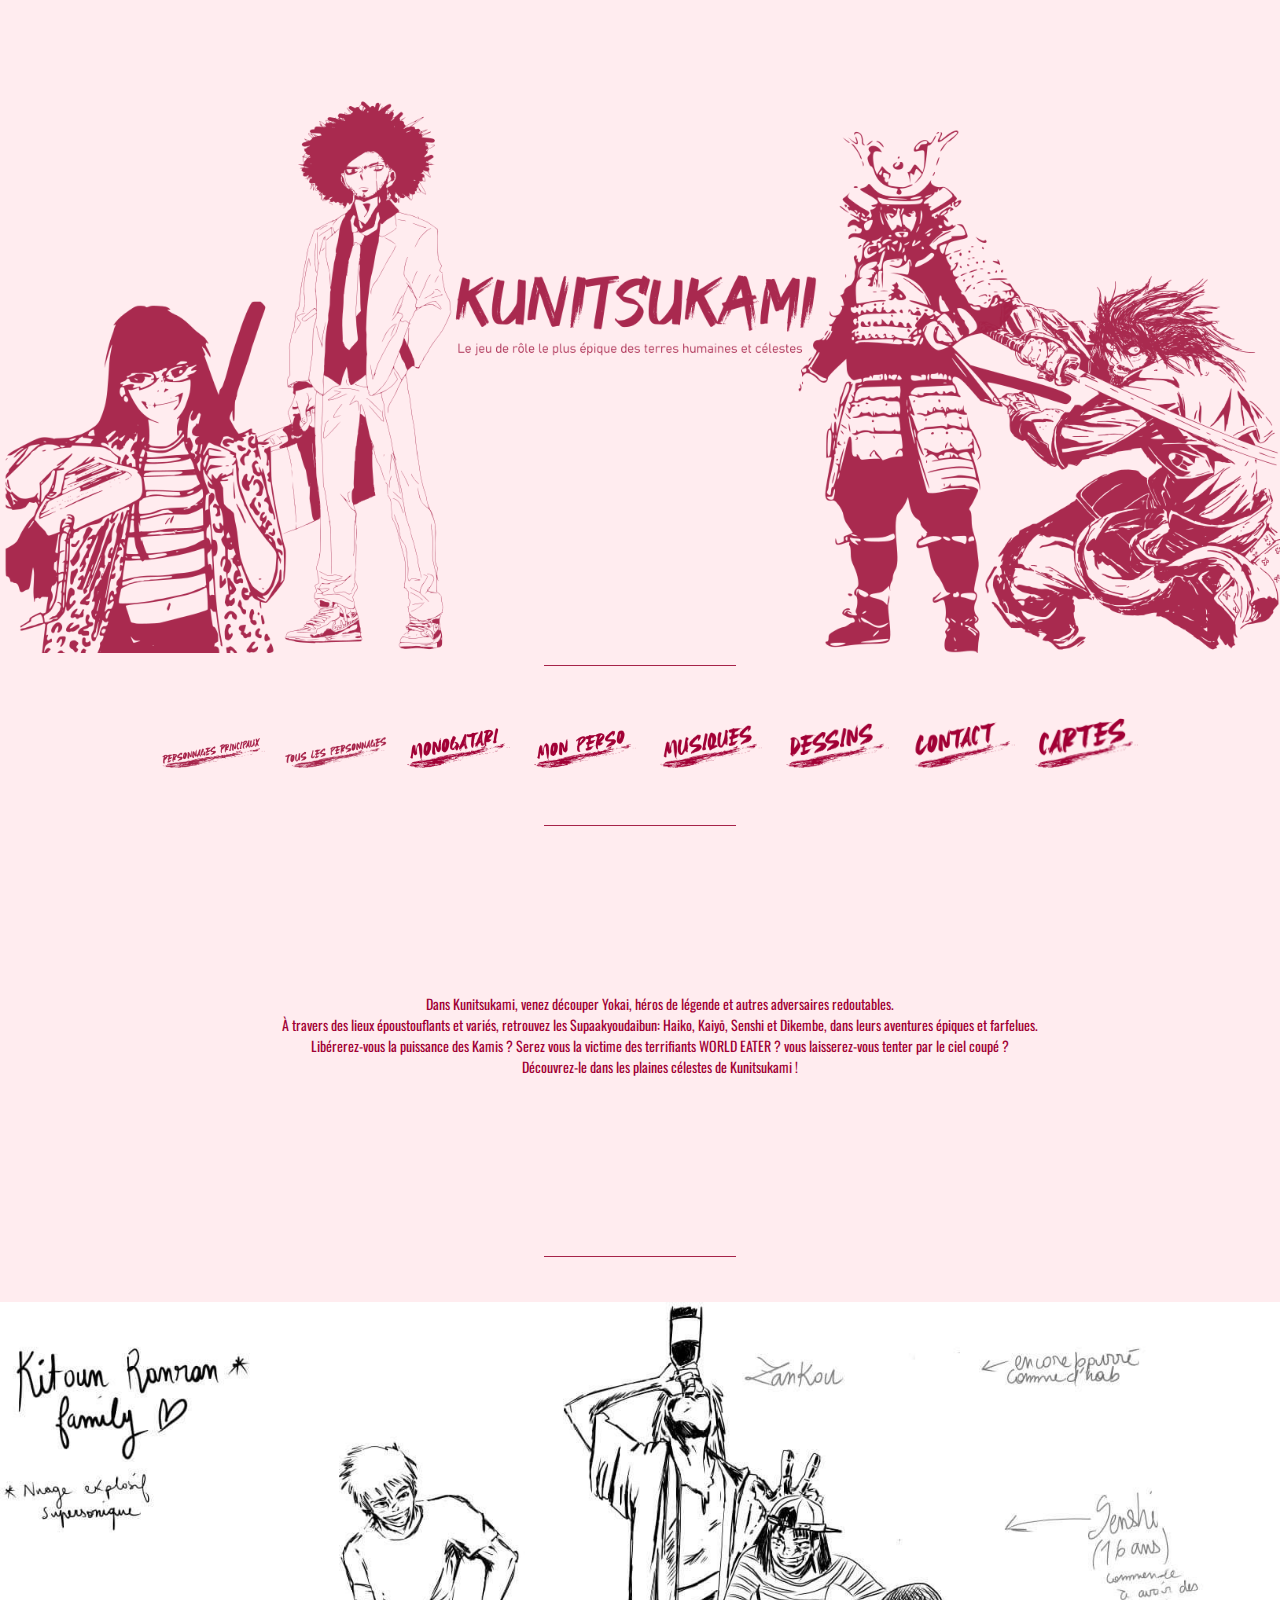
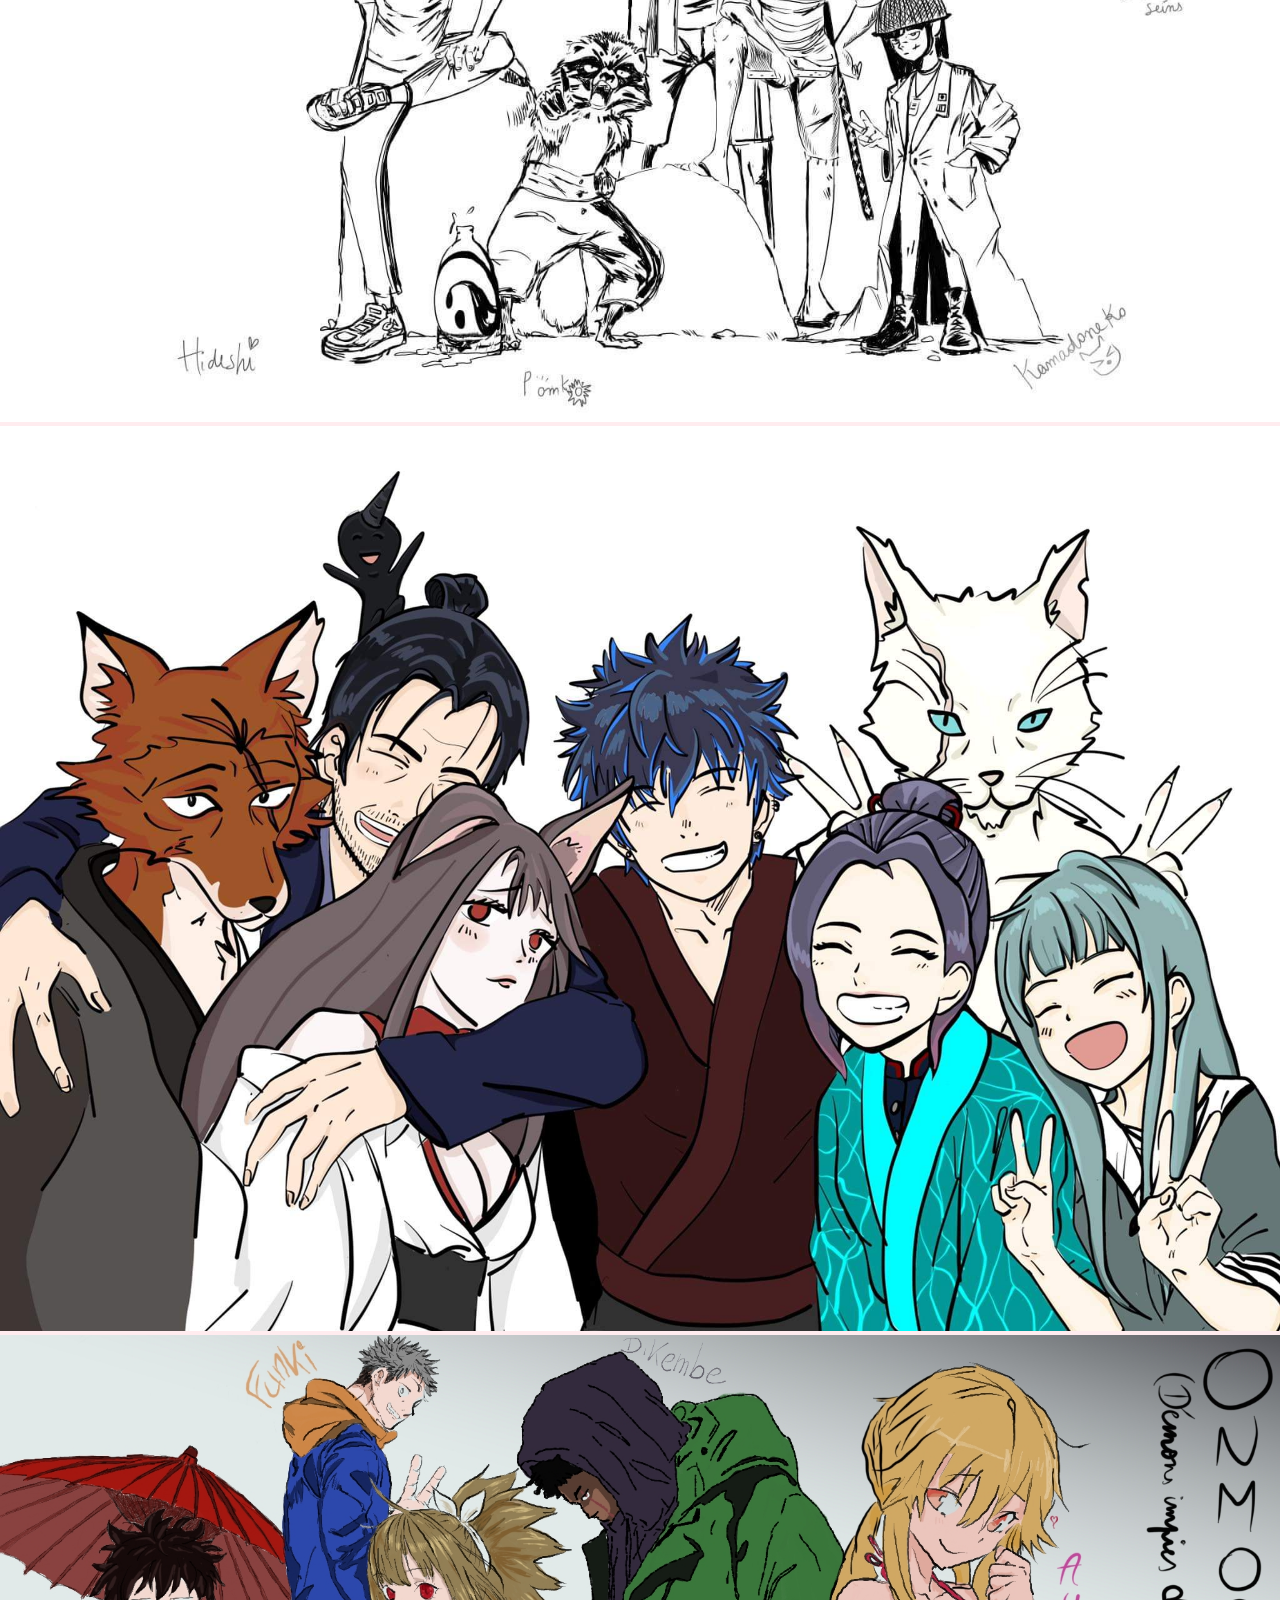
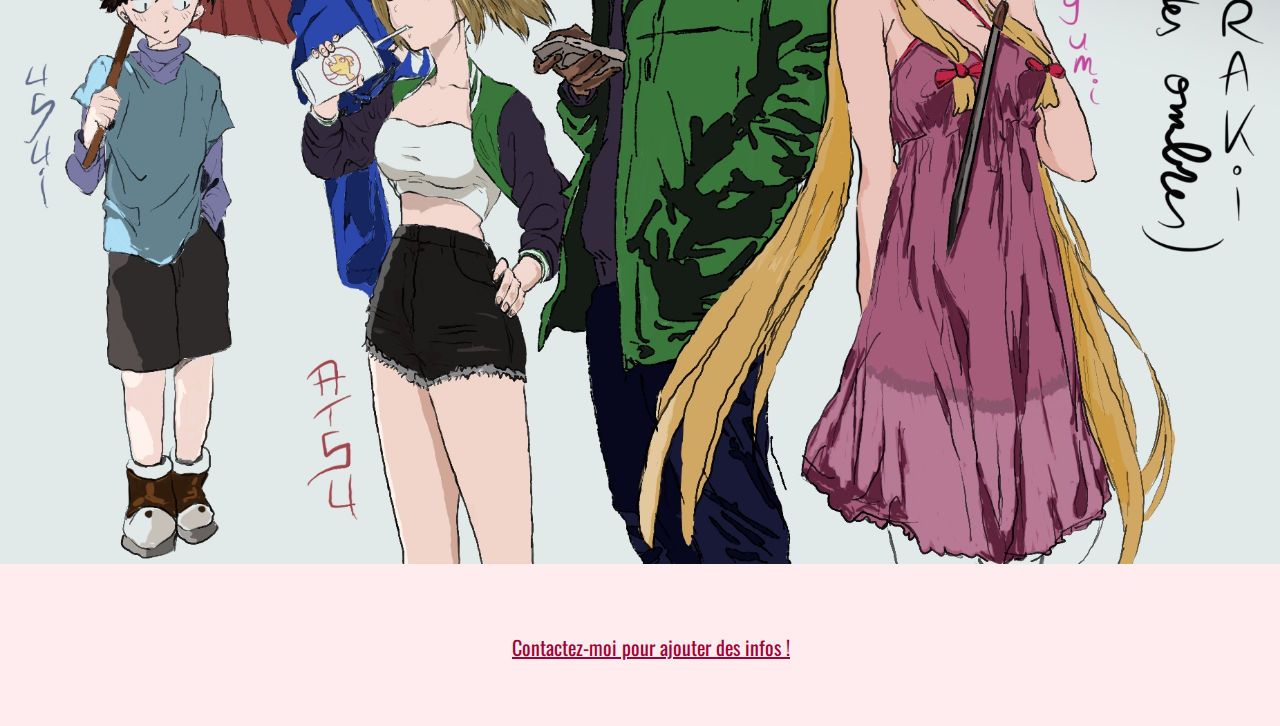
<file: index.html>
<!DOCTYPE html>
<html lang="en" dir="ltr">

<head>
  <meta charset="utf-8">
  <title> Kunitsukami </title>
  <link rel="stylesheet" href="css/styles.css">
  <link rel="icon" href="favicon.ico">
  <link rel="preconnect" href="https://fonts.googleapis.com">
  <link rel="preconnect" href="https://fonts.gstatic.com" crossorigin>
  <link href="https://fonts.googleapis.com/css2?family=Oswald&display=swap" rel="stylesheet">
  <link rel="preconnect" href="https://fonts.googleapis.com">
<link rel="preconnect" href="https://fonts.gstatic.com" crossorigin>
<link href="https://fonts.googleapis.com/css2?family=Poiret+One&display=swap" rel="stylesheet">
<link rel="preconnect" href="https://fonts.googleapis.com">
<link rel="preconnect" href="https://fonts.gstatic.com" crossorigin>
<link href="https://fonts.googleapis.com/css2?family=Russo+One&display=swap" rel="stylesheet">
</head>

<body>

    <img class="banniere" src="https://brookenword.github.io/Kunitsukami/image/Banni%C3%A8re2.png" alt="SKB">
<hr size="1" noshade />

    <div class="intro2">

        <a class="link2" target="_blank" href="Supaakyoudaibun.html"> <img class="link1" src="https://brookenword.github.io/Kunitsukami/image/logo%20princ.png" alt="logo personnages principaux"> </td>
        <a class="link2" target="_blank" href="Personnage.html"><img class="link1" src="https://brookenword.github.io/Kunitsukami/image/logo%20persos.png" alt="logo personnages"></td>
        <a class="link2" target="_blank" href="monogatari.html"><img class="link1" src="https://brookenword.github.io/Kunitsukami/image/logo%20mono.png" alt="logo monogatari"></a>
        <a class="link2" target="_blank" href="index.html"> <img class="link1" src="https://brookenword.github.io/Kunitsukami/image/logo%20connex.png" alt="logo connexion"> </td></a>
        <a class="link2" target="_blank" href="https://drive.google.com/drive/folders/10ZuQhnsCbMIvLSy6M_O2ErF5hLfy9Ftp"><img class="link1" src="https://brookenword.github.io/Kunitsukami/image/logo%20musique.png" alt="logo musiques"></a>
        <a class="link2" target="_blank" href="https://drive.google.com/drive/folders/10aDAzX1KSG4Y2TzA76tLsjT88O1j6uyk"><img class="link1" src="https://brookenword.github.io/Kunitsukami/image/logo%20dessins.png" alt="logo dessins"></a>
        <a class="link2" target="_blank" href="Suggestbox.html"> <img class="link1" src="https://brookenword.github.io/Kunitsukami/image/logo%20conta.png" alt="logo contact"></td>
        <a class="link2" target="_blank" href="https://drive.google.com/drive/folders/1xpnWr1MVZmEUSHs4y71LjbAY3zOa6f8T"><img class="link1" src="https://brookenword.github.io/Kunitsukami/image/logo%20cartes.png" alt="logo cartes"></a>




    </div>
  <hr size="1" noshade />
    <br>
    <div class="intro">
      <p class="definition">Dans Kunitsukami, venez découper Yokai, héros de légende et autres adversaires redoutables. <br>
        À travers des lieux époustouflants et variés, retrouvez les Supaakyoudaibun: Haiko, Kaiyō, Senshi et Dikembe, dans leurs aventures épiques et farfelues.<br>
        Libérerez-vous la puissance des Kamis ? Serez vous la victime des terrifiants WORLD EATER ? vous laisserez-vous tenter par le ciel coupé ?<br>
        Découvrez-le dans les plaines célestes de Kunitsukami !</p>
    </div>









    <hr size="3" noshade>


    <br>
    <br>
    <div>
      <img class="imagerie" src="https://brookenword.github.io/Kunitsukami/image/Kitoun%20Ranran.jpg" alt="kitoun ranran">
      <img class="imagerie" src="https://brookenword.github.io/Kunitsukami/image/Kousei%20no%20Kumo%20no%20Shinrin.jpg" alt="kousei no kumo no shinrin">
      <img class="imagerie" src="https://brookenword.github.io/Kunitsukami/image/Family%20pic.jpg" alt="onmoraki">
    </div>

      <a class="link0" href="Suggestbox.html">Contactez-moi pour ajouter des infos !</a>
</body>

</html>
</file>
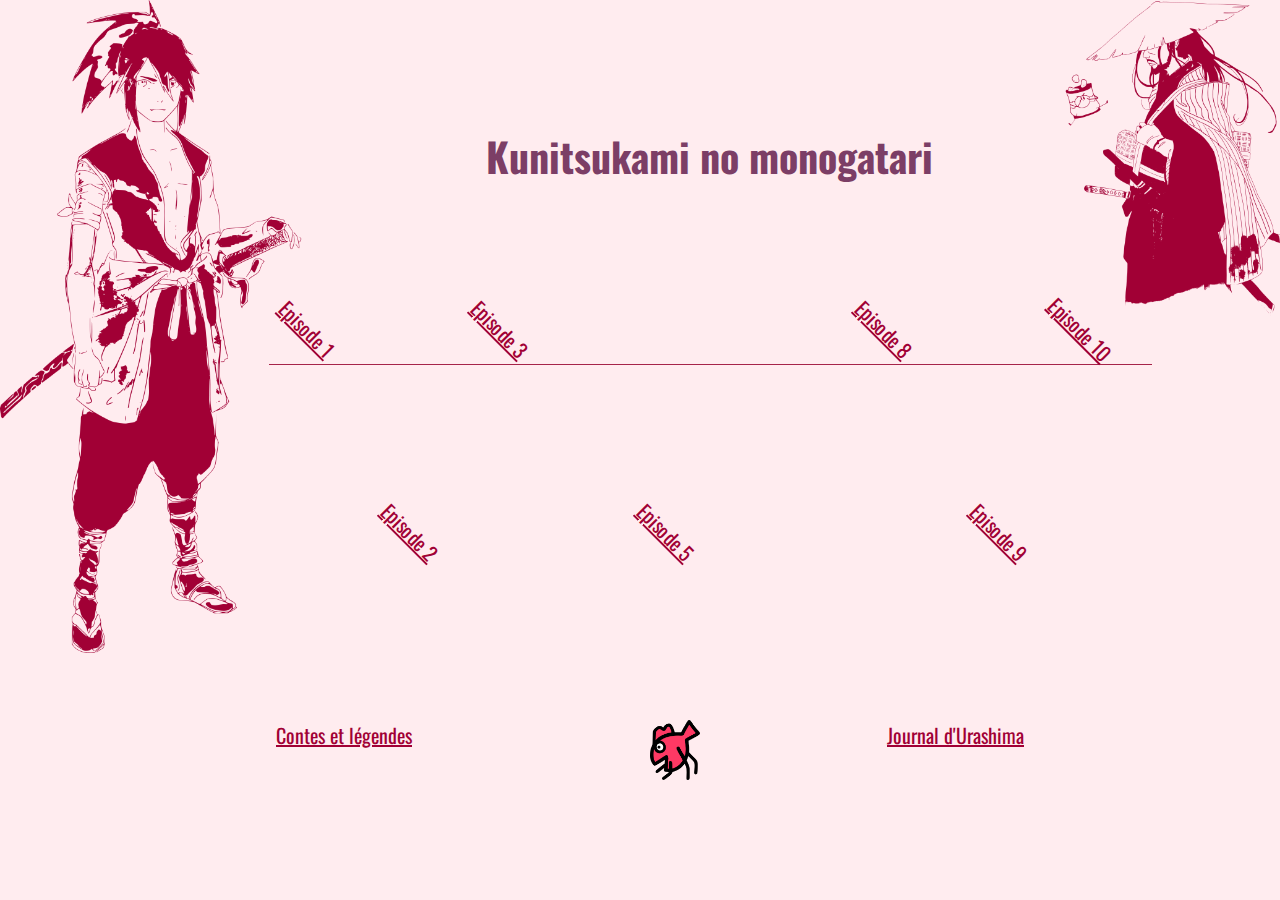
<file: monogatari.html>
<!DOCTYPE html>
<html lang="en" dir="ltr">

<head>
  <meta charset="utf-8">
  <title> Kunitsukami </title>
  <link rel="stylesheet" href="css/styles.css">
  <link rel="icon" href="favicon.ico">
  <link rel="preconnect" href="https://fonts.googleapis.com">
  <link rel="preconnect" href="https://fonts.gstatic.com" crossorigin>
  <link href="https://fonts.googleapis.com/css2?family=Oswald&display=swap" rel="stylesheet">
  <link rel="preconnect" href="https://fonts.googleapis.com">
<link rel="preconnect" href="https://fonts.gstatic.com" crossorigin>
<link href="https://fonts.googleapis.com/css2?family=Poiret+One&display=swap" rel="stylesheet">
<link rel="preconnect" href="https://fonts.googleapis.com">
<link rel="preconnect" href="https://fonts.gstatic.com" crossorigin>
<link href="https://fonts.googleapis.com/css2?family=Russo+One&display=swap" rel="stylesheet">
</head>

<body>
  <h1 class="titre">Kunitsukami no monogatari</h1>
  <img class="fond" src="https://brookenword.github.io/Kunitsukami/image/fondmono.png" alt="Soma et Tsukehara">
  <div class="legends">
    <a class="monoscr" href="https://drive.google.com/drive/folders/1wGVCtqGXL4yk8ajoWFINWp4kwhno0Ee4">Contes et légendes</a>
  </div>
  <div class="journalua">
    <a class="monoscr" href="https://drive.google.com/drive/folders/1O9XimcKEGt4Y6Gqw9Nk1XUnJJqNIOXYx">Journal d'Urashima</a>
  </div>
  <div class="upmono1">
    <a class="monoscr" href="https://drive.google.com/drive/folders/10xPJSLgCnqoDQIAJmME5pUFVD_XDZCAA">Episode 1</a>
  </div>
  <div class="upmono2">
    <a class="monoscr" href="https://drive.google.com/drive/folders/1Es1Tu5qw4jPlZK13pWQS-fx_VgTUO3wN">Episode 3</a>
  </div>
  <div class="upmono3">
    <a class="monoscr" href="https://drive.google.com/drive/folders/1FHVhXdvJSHFceHMIDI0CN8b1U4TXT6AT">Episode 8</a>
  </div>
  <div class="upmono4">
    <a class="monoscr" href="https://drive.google.com/drive/folders/1EiI1lckTG91U0SLkS21o0xeOOsRJAGz7">Episode 10</a>
  </div>

<br>  <hr class="lignedutemps">
  <div class="downmono1">
    <a class="monoscr" href="https://drive.google.com/drive/folders/1m2Rui2xphXwZe0pW38O5lt_UjMcg8Ltx">Episode 2</a>
  </div>
  <div class="downmono2">
    <a class="monoscr" href="https://drive.google.com/drive/folders/1FHVhXdvJSHFceHMIDI0CN8b1U4TXT6AT">Episode 5</a>
  </div>
  <div class="downmono3">
    <a class="monoscr" href="https://drive.google.com/drive/folders/1EajT0fUQA3PV6pOXH8n-_E9kfA7cUXwG">Episode 9</a>
  </div>
<center>
<a  href="index.html"><img class="icon1" src="https://brookenword.github.io/Kunitsukami/image/Homebutton.png" alt="home button"></a>
</center>

</body>
</file>
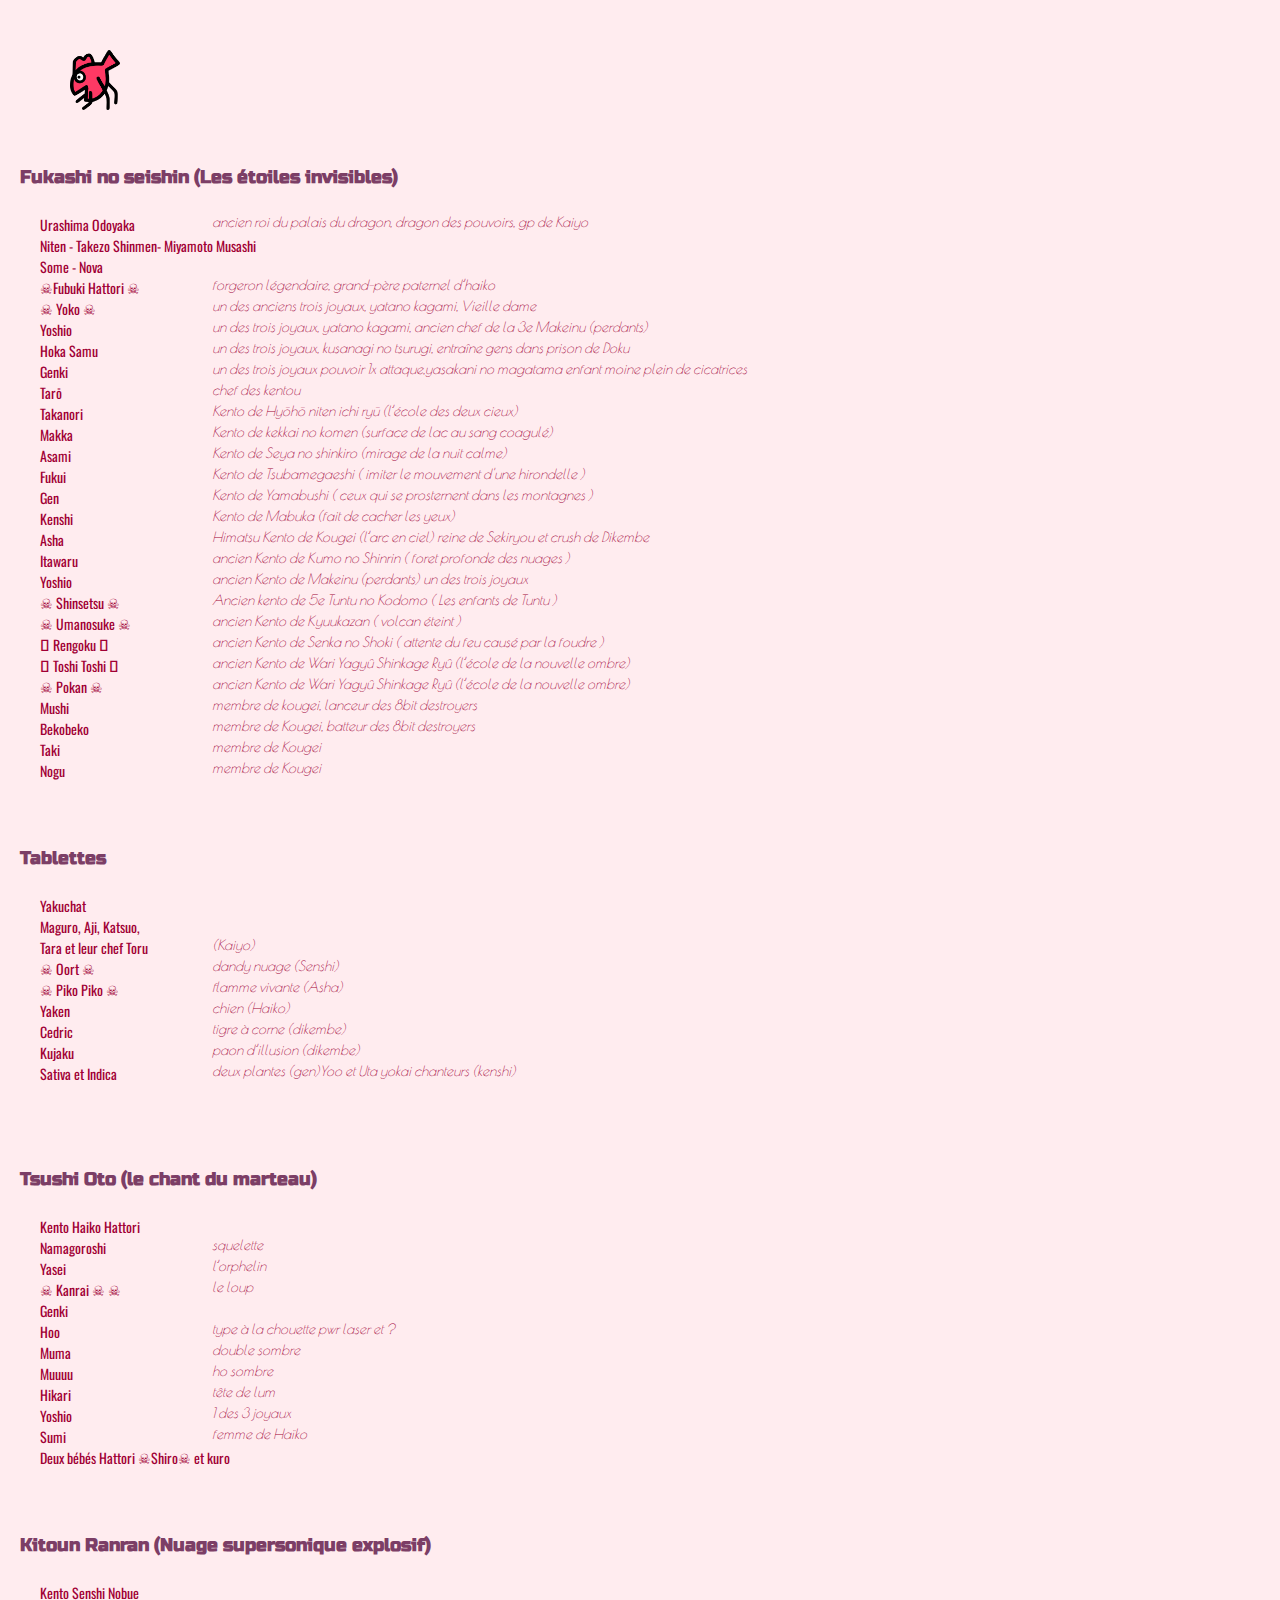
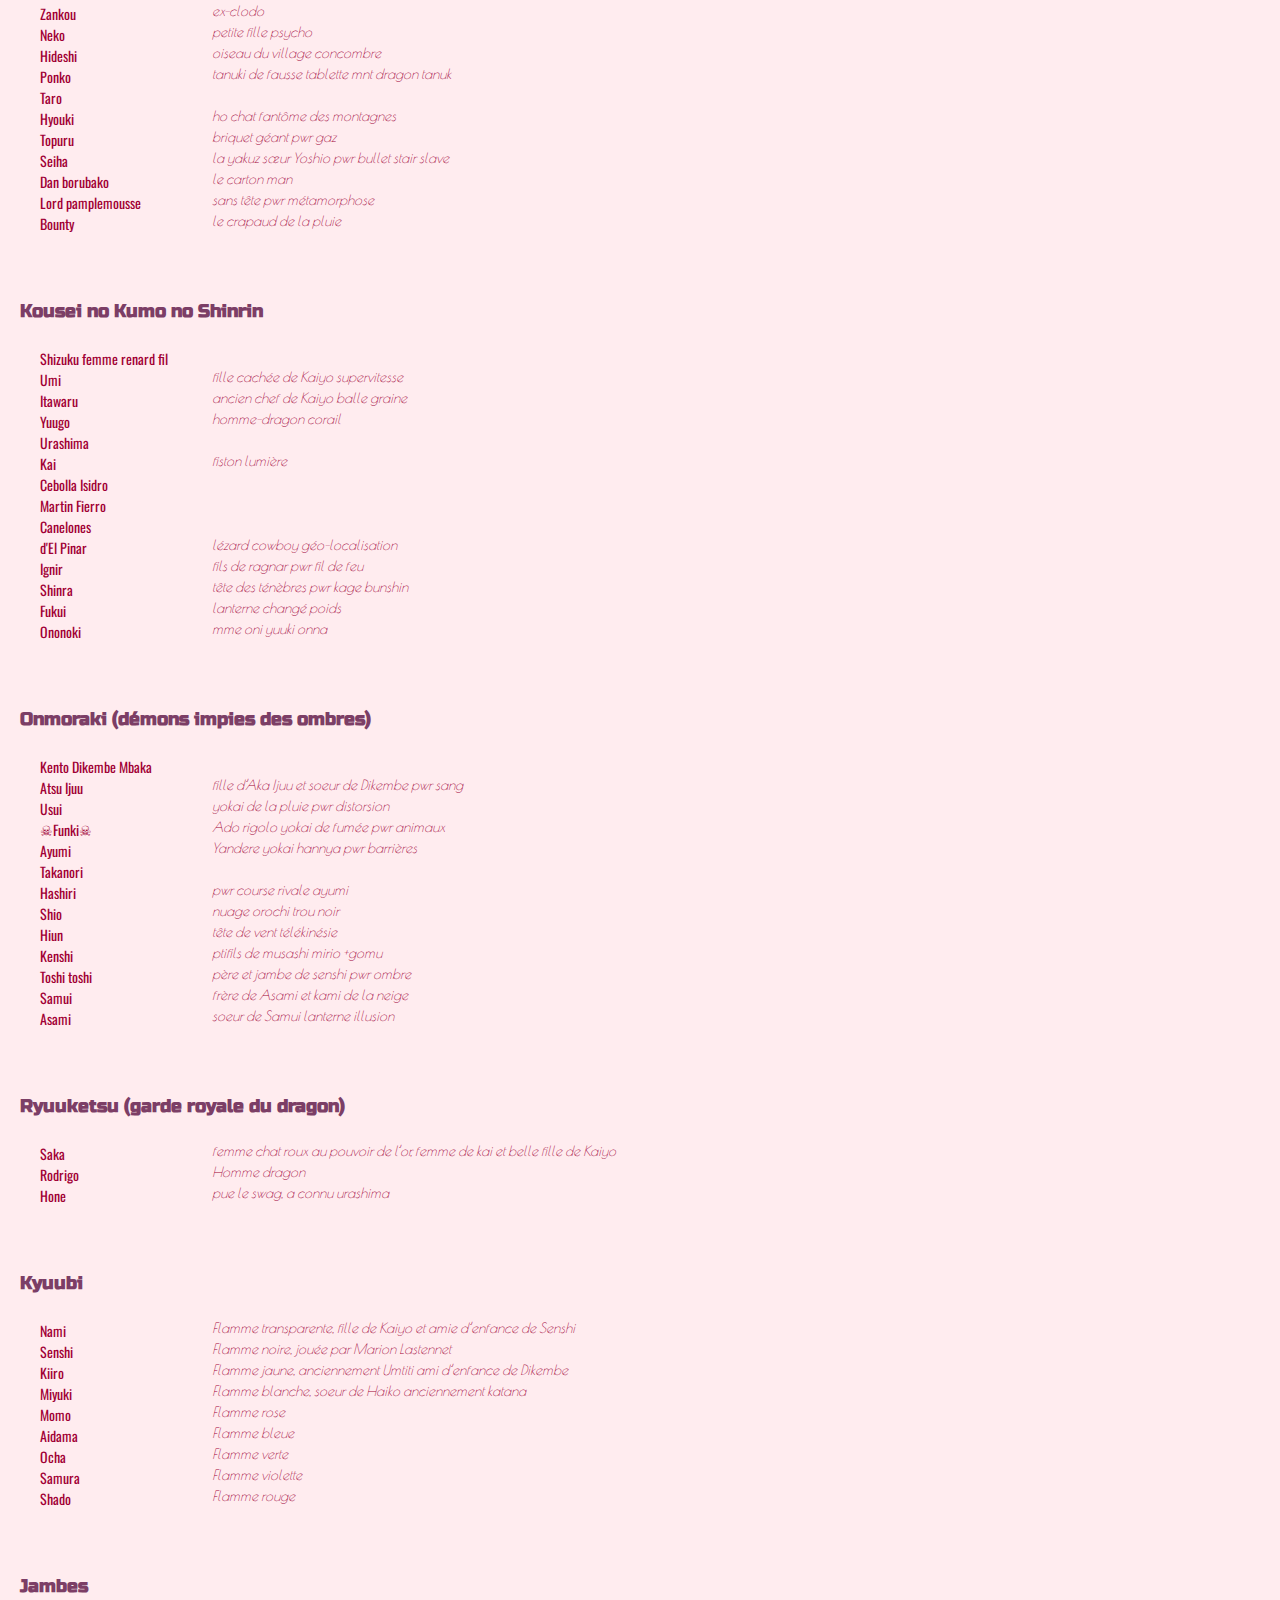
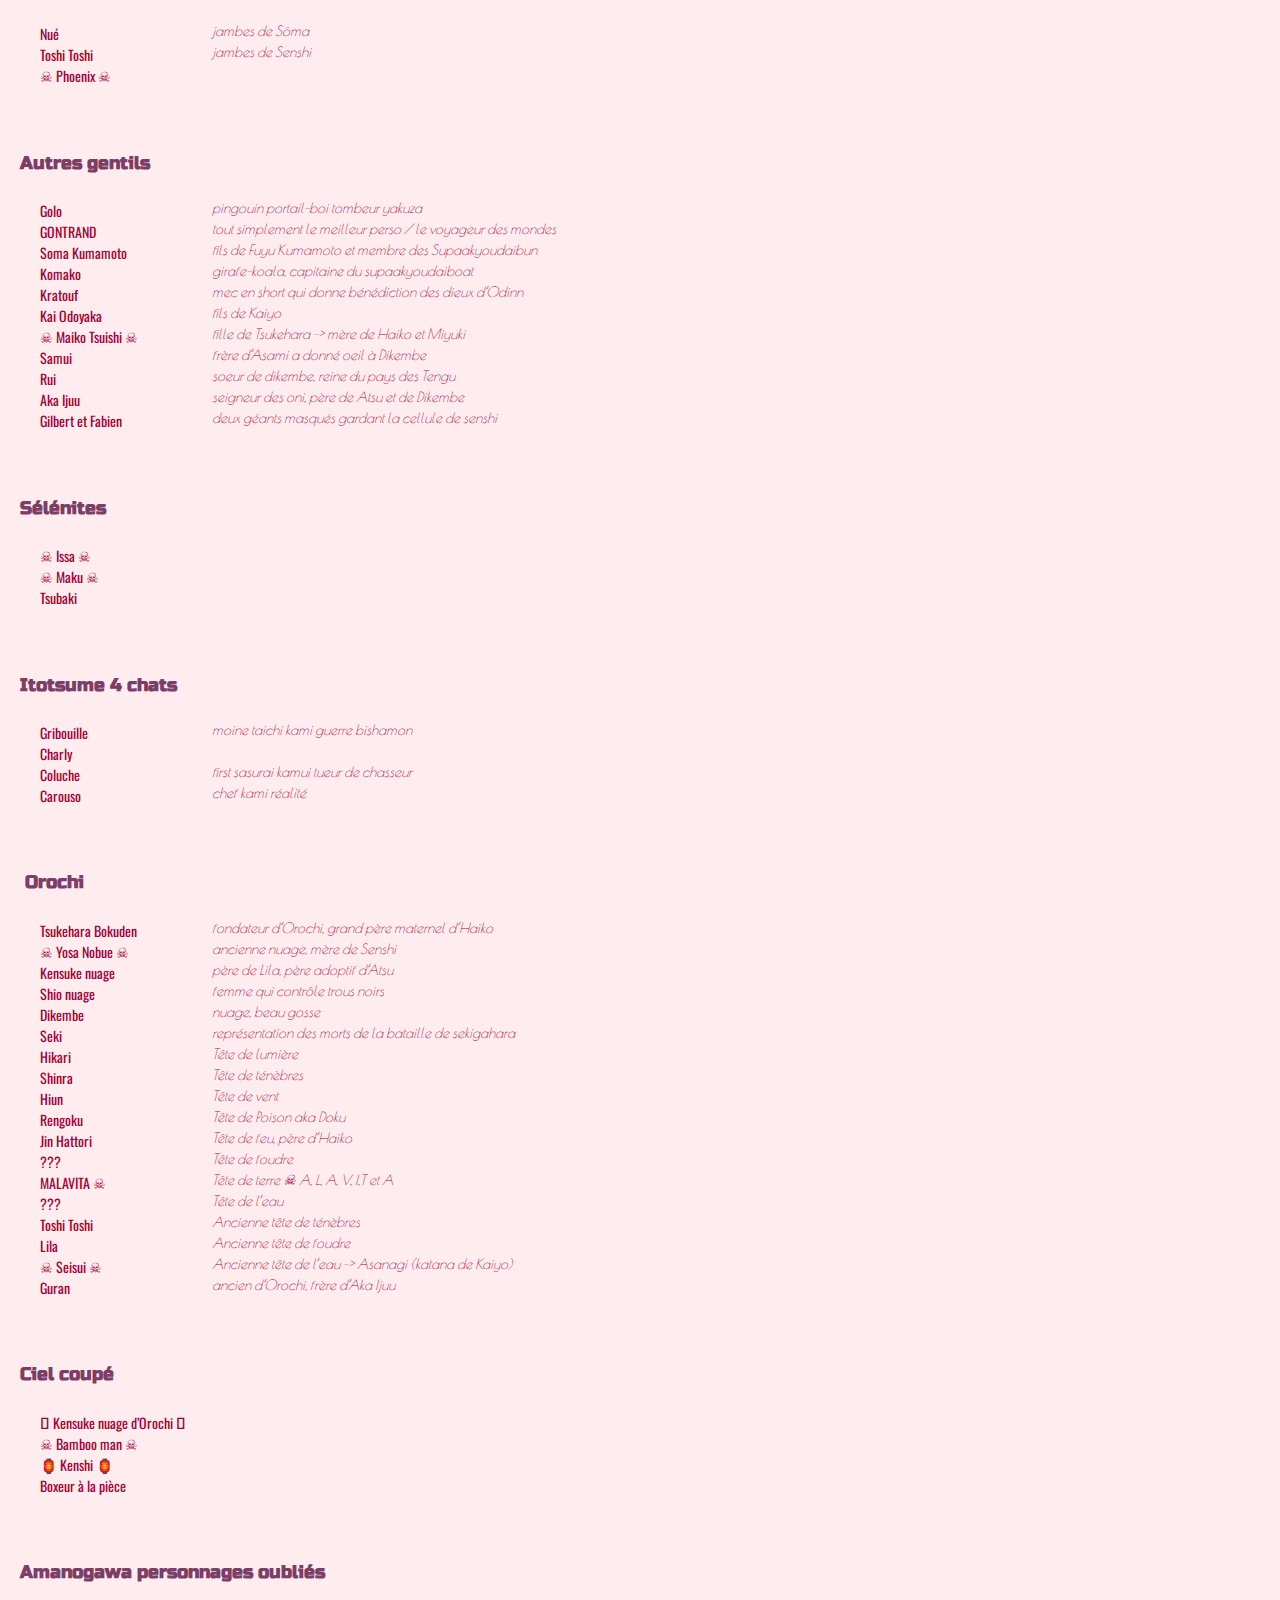
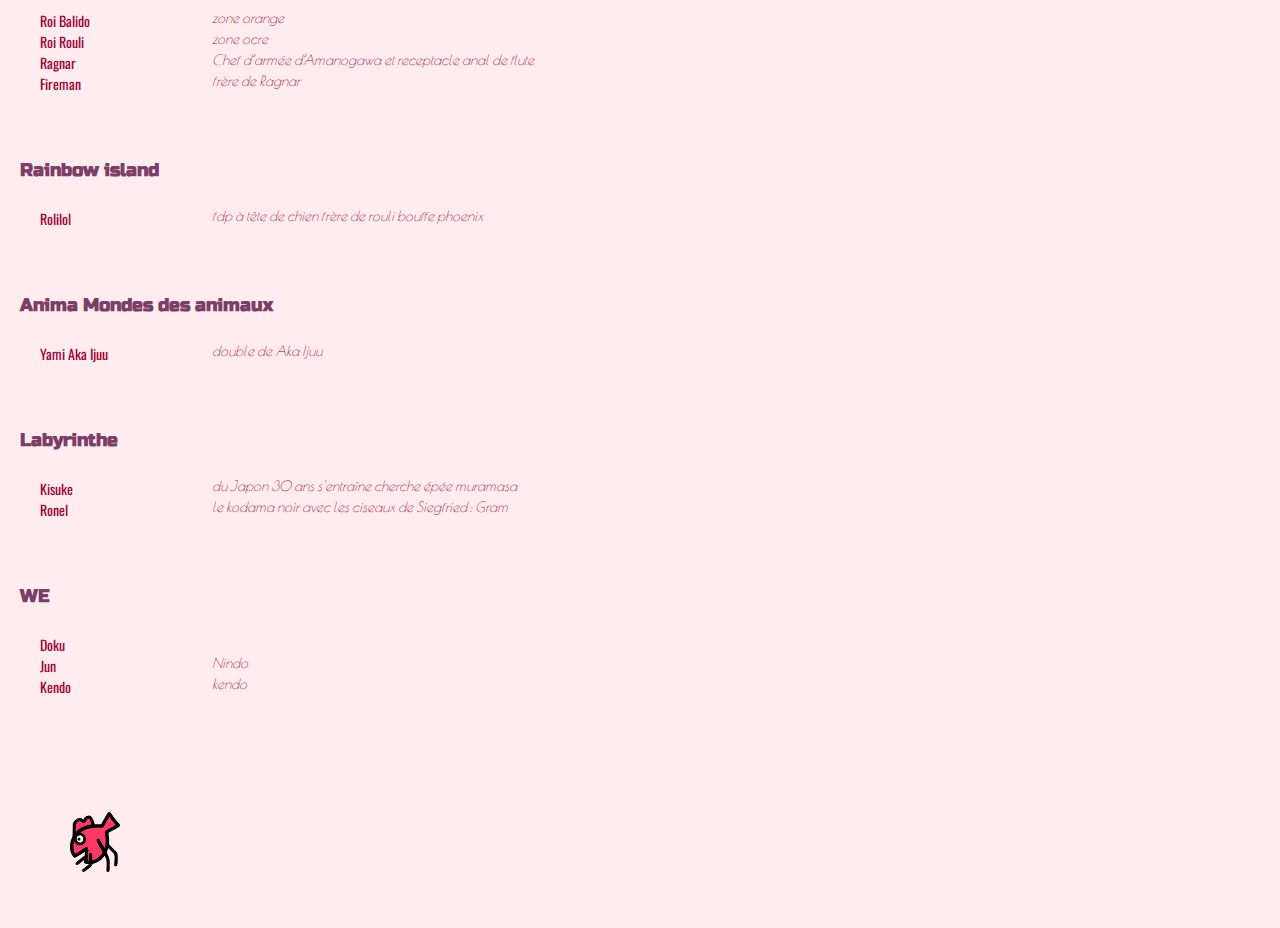
<file: Personnage.html>
<!DOCTYPE html>
<html lang="en" dir="ltr">

<head>
  <meta charset="utf-8">
  <title>🏮Personnages🏮</title>
  <link rel="stylesheet" href="css/styles.css">
    <link rel="icon" href="favicon.ico">
  <link rel="preconnect" href="https://fonts.googleapis.com">
<link rel="preconnect" href="https://fonts.gstatic.com" crossorigin>
<link href="https://fonts.googleapis.com/css2?family=Oswald&display=swap" rel="stylesheet">
<link rel="preconnect" href="https://fonts.googleapis.com">
<link rel="preconnect" href="https://fonts.gstatic.com" crossorigin>
<link href="https://fonts.googleapis.com/css2?family=Poiret+One&display=swap" rel="stylesheet">
<link rel="preconnect" href="https://fonts.googleapis.com">
<link rel="preconnect" href="https://fonts.gstatic.com" crossorigin>
<link href="https://fonts.googleapis.com/css2?family=Russo+One&display=swap" rel="stylesheet">
</head>

<body>
<a href="index.html"><img class="icon" src="https://brookenword.github.io/Kunitsukami/image/Homebutton.png" alt="home button"></a><br>
  <strong>Fukashi no seishin (Les étoiles invisibles) </strong><br>
  <p>Urashima Odoyaka <em>ancien roi du palais du dragon, dragon des pouvoirs, gp de Kaiyo</em> <br>
    Niten - Takezo Shinmen- Miyamoto Musashi<br>
    Some - Nova<br>
    ☠Fubuki Hattori <em>forgeron légendaire, grand-père paternel d’haiko</em> ☠<br>
    ☠ Yoko <em>un des anciens trois joyaux, yatano kagami, Vieille dame</em> ☠<br>
    Yoshio <em>un des trois joyaux, yatano kagami, ancien chef de la 3e Makeinu (perdants)</em><br>
    Hoka Samu <em>un des trois joyaux, kusanagi no tsurugi, entraîne gens dans prison de Doku</em><br>
    Genki <em>un des trois joyaux pouvoir 1x attaque,yasakani no magatama enfant moine plein de cicatrices</em><br>
    Tarō <em>chef des kentou</em><br>
    Takanori <em>Kento de Hyōhō niten ichi ryū (l’école des deux cieux)</em><br>
    Makka <em>Kento de kekkai no komen (surface de lac au sang coagulé)</em><br>
    Asami <em>Kento de Seya no shinkiro (mirage de la nuit calme)</em><br>
    Fukui <em>Kento de Tsubamegaeshi ( imiter le mouvement d'une hirondelle )</em><br>
    Gen <em>Kento de Yamabushi ( ceux qui se prosternent dans les montagnes )</em><br>
    Kenshi <em>Kento de Mabuka (fait de cacher les yeux)</em><br>
    Asha <em>Himatsu Kento de Kougei (l’arc en ciel) reine de Sekiryou et crush de Dikembe</em><br>
    Itawaru <em>ancien Kento de Kumo no Shinrin ( foret profonde des nuages )</em><br>
    Yoshio <em>ancien Kento de Makeinu (perdants) un des trois joyaux</em><br>
    ☠ Shinsetsu <em>Ancien kento de 5e Tuntu no Kodomo ( Les enfants de Tuntu )</em> ☠<br>
    ☠ Umanosuke <em>ancien Kento de Kyuukazan ( volcan éteint )</em> ☠<br>
    𓆚 Rengoku <em>ancien Kento de Senka no Shoki ( attente du feu causé par la foudre )</em> 𓆚<br>
    𓆚 Toshi Toshi <em>ancien Kento de Wari Yagyû Shinkage Ryû (l’école de la nouvelle ombre)</em> 𓆚<br>
    ☠ Pokan <em>ancien Kento de Wari Yagyû Shinkage Ryû (l’école de la nouvelle ombre)</em>☠<br>
    Mushi <em>membre de kougei, lanceur des 8bit destroyers</em><br>
    Bekobeko <em>membre de Kougei, batteur des 8bit destroyers</em><br>
    Taki <em>membre de Kougei</em><br>
    Nogu <em>membre de Kougei</em></p>



  <strong>Tablettes</strong><br>
  <p>Yakuchat <br>
    Maguro, Aji, Katsuo,<br>
    Tara et leur chef Toru <em> (Kaiyo)</em><br>
    ☠ Oort <em>dandy nuage (Senshi)</em> ☠<br>
    ☠ Piko Piko <em>flamme vivante (Asha)</em> ☠<br>
    Yaken <em>chien (Haiko)</em><br>
    Cedric <em>tigre à corne (dikembe)</em><br>
    Kujaku <em>paon d’illusion (dikembe)</em><br>
    Sativa et Indica <em>deux plantes (gen)Yoo et Uta yokai chanteurs (kenshi)</em></p><br>


  <strong>Tsushi Oto (le chant du marteau)</strong><br>
  <p>Kento Haiko Hattori<br>
    Namagoroshi <em>squelette</em><br>
    Yasei <em>l’orphelin</em><br>
    ☠ Kanrai ☠<em>le loup</em> ☠<br>

    Genki<br>
    Hoo <em>type à la chouette pwr laser et ?</em><br>
    Muma <em>double sombre</em><br>
    Muuuu <em>ho sombre</em><br>
    Hikari <em>tête de lum</em><br>
    Yoshio <em>1 des 3 joyaux</em><br>
    Sumi <em>femme de Haïko</em><br>
    Deux bébés Hattori ☠Shiro☠ et kuro</p>

  <strong>Kitoun Ranran (Nuage supersonique explosif)</strong><br>
  <p>Kento Senshi Nobue<br>
    Zankou <em>ex-clodo</em><br>
    Neko <em>petite fille psycho</em><br>
    Hideshi <em> oiseau du village concombre</em><br>
    Ponko <em> tanuki de fausse tablette mnt dragon tanuk</em><br>
    Taro<br>
    Hyouki <em>ho chat fantôme des montagnes</em><br>
    Topuru <em>briquet géant pwr gaz</em><br>
    Seiha <em>la yakuz sœur Yoshio pwr bullet stair slave</em><br>
    Dan borubako <em>le carton man</em><br>
    Lord pamplemousse <em>sans tête pwr métamorphose</em><br>
    Bounty <em>le crapaud de la pluie</em></p>

  <strong>Kousei no Kumo no Shinrin</strong><br>
  <p>Shizuku femme renard fil<br>
    Umi <em>fille cachée de Kaiyo supervitesse</em><br>
    Itawaru <em>ancien chef de Kaiyo balle graine</em><br>
    Yuugo <em>homme-dragon corail</em><br>
    Urashima<br>
    Kai <em>fiston lumière</em><br>
    Cebolla Isidro <br>
    Martin Fierro <br>
    Canelones <br>
    d'El Pinar <em> lézard cowboy géo-localisation</em><br>
    Ignir <em>fils de ragnar pwr fil de feu</em><br>
    Shinra <em>tête des ténèbres pwr kage bunshin</em><br>
    Fukui <em>lanterne changé poids</em><br>
    Ononoki <em>mme oni yuuki onna</em></p>

  <strong>Onmoraki (démons impies des ombres)</strong><br>
  <p>Kento Dikembe Mbaka<br>
    Atsu Ijuu <em>fille d’Aka Ijuu et soeur de Dikembe pwr sang</em><br>
    Usui <em>yokai de la pluie pwr distorsion</em><br>
    ☠Funki☠ <em>Ado rigolo yokai de fumée pwr animaux </em><br>
    Ayumi <em>Yandere yokai hannya pwr barrières</em><br>
    Takanori<br>
    Hashiri <em>pwr course rivale ayumi</em><br>
    Shio <em>nuage orochi trou noir</em><br>
    Hiun <em>tête de vent télékinésie</em><br>
    Kenshi <em>ptifils de musashi mirio +gomu</em><br>
    Toshi toshi <em>père et jambe de senshi pwr ombre</em><br>
    Samui <em>frère de Asami et kami de la neige</em><br>
    Asami <em>soeur de Samui lanterne illusion</em></p>



 <strong>Ryuuketsu (garde royale du dragon)</strong><br>
  <p>Saka <em>femme chat roux au pouvoir de l’or, femme de kai et belle fille de Kaiyo</em><br>
    Rodrigo <em>Homme dragon</em><br>
    Hone <em>pue le swag, a connu urashima</em><br></p>

  <strong>Kyuubi<br></strong>
  <p>Nami <em>Flamme transparente, fille de Kaiyo et amie d’enfance de Senshi</em><br>
    Senshi <em>Flamme noire, jouée par Marion Lastennet</em><br>
    Kiiro <em>Flamme jaune, anciennement Umtiti ami d’enfance de Dikembe</em><br>
    Miyuki <em>Flamme blanche, soeur de Haiko anciennement katana</em><br>
    Momo <em>Flamme rose</em><br>
    Aidama <em>Flamme bleue</em><br>
    Ocha <em>Flamme verte</em><br>
    Samura <em>Flamme violette</em><br>
    Shado <em>Flamme rouge</em><br></p>

  <strong>Jambes<br></strong>
  <p>Nué <em>jambes de Sōma</em><br>
    Toshi Toshi <em>jambes de Senshi</em><br>
    ☠ Phoenix ☠<br></p>
  <strong>Autres gentils <br></strong>
  <p>Golo <em>pingouin portail-boi tombeur yakuza</em><br>
    GONTRAND <em>tout simplement le meilleur perso / le voyageur des mondes</em><br>
    Soma Kumamoto <em>fils de Fuyu Kumamoto et membre des Supaakyoudaibun</em><br>
    Komako <em> girafe-koala, capitaine du supaakyoudaiboat</em><br>
    Kratouf <em>mec en short qui donne bénédiction des dieux d’Odinn</em><br>
    Kai Odoyaka <em>fils de Kaiyo</em><br>
    ☠ Maiko Tsuishi <em>fille de Tsukehara -> mère de Haiko et Miyuki</em> ☠<br>
    Samui <em>frère d’Asami a donné oeil à Dikembe</em><br>
    Rui <em>soeur de dikembe, reine du pays des Tengu</em><br>
    Aka Ijuu <em>seigneur des oni, père de Atsu et de Dikembe</em><br>
    Gilbert et Fabien <em>deux géants masqués gardant la cellule de senshi</em><br></p>

  <strong>Sélénites<br></strong>
  <p>☠ Issa ☠<br>
    ☠ Maku ☠<br>
    Tsubaki<br></p>

  <strong>Itotsume 4 chats<br></strong>
  <p>Gribouille <em>moine taichi kami guerre bishamon</em><br>
    Charly <em></em><br>
    Coluche <em>first sasurai kamui tueur de chasseur</em><br>
    Carouso <em>chef kami réalité</em><br></p>

  <strong>𓆚Orochi 𓆚<br></strong>
  <p>Tsukehara Bokuden <em>fondateur d’Orochi, grand père maternel d’Haïko</em><br>
    ☠ Yosa Nobue <em>ancienne nuage, mère de Senshi</em> ☠<br>
    Kensuke nuage <em>père de Lila, père adoptif d’Atsu</em><br>
    Shio nuage <em>femme qui contrôle trous noirs</em><br>
    Dikembe <em>nuage, beau gosse</em><br>
    Seki <em>représentation des morts de la bataille de sekigahara</em><br>
    Hikari <em>Tête de lumière</em><br>
    Shinra <em>Tête de ténèbres</em><br>
    Hiun <em>Tête de vent</em><br>
    Rengoku <em>Tête de Poison aka Doku</em><br>
    Jin Hattori <em> Tête de feu, père d’Haïko</em><br>
    ??? <em>Tête de foudre</em><br>
    MALAVITA <em>Tête de terre ☠ A, L, A, V, I,T et A</em> ☠<br>
    ??? <em>Tête de l’eau</em><br>
    Toshi Toshi <em>Ancienne tête de ténèbres</em><br>
    Lila <em>Ancienne tête de foudre</em><br>
    ☠ Seisui <em>Ancienne tête de l’eau -> Asanagi (katana de Kaiyo)</em> ☠<br>
    Guran <em>ancien d’Orochi, frère d’Aka Ijuu</em><br></p>

  <strong>Ciel coupé<br></strong>
  <p>𓆚 Kensuke nuage d’Orochi 𓆚<br>
    ☠ Bamboo man ☠<br>
    🏮 Kenshi 🏮<br>
    Boxeur à la pièce<br></p>

  <strong>Amanogawa personnages oubliés<br></strong>
    <p>Roi Balido <em>zone orange</em><br>
    Roi Rouli <em>zone ocre</em><br>
    Ragnar <em>Chef d’armée d’Amanogawa et receptacle anal de flute</em><br>
    Fireman <em>frère de Ragnar</em><br></p>

  <strong>Rainbow island<br></strong>
  <p>Rolilol <em>fdp à tête de chien frère de rouli bouffe phoenix</em><br></p>
  <strong>Anima Mondes des animaux<br></strong>
  <p>Yami Aka Ijuu <em>double de Aka Ijuu</em><br></p>

  <strong>Labyrinthe<br></strong>
  <p>Kisuke <em>du Japon 30 ans s'entraîne cherche épée muramasa</em><br>
    Ronel <em>le kodama noir avec les ciseaux de Siegfried : Gram</em><br></p>


  <strong>WE<br></strong>
  <p>Doku<br>
    Jun <em>Nindo</em><br>
    Kendo <em>kendo</em><br></p>
<a href="index.html"><img class="icon" src="https://brookenword.github.io/Kunitsukami/image/Homebutton.png" alt="home button"></a>
</body>

</html>
</file>
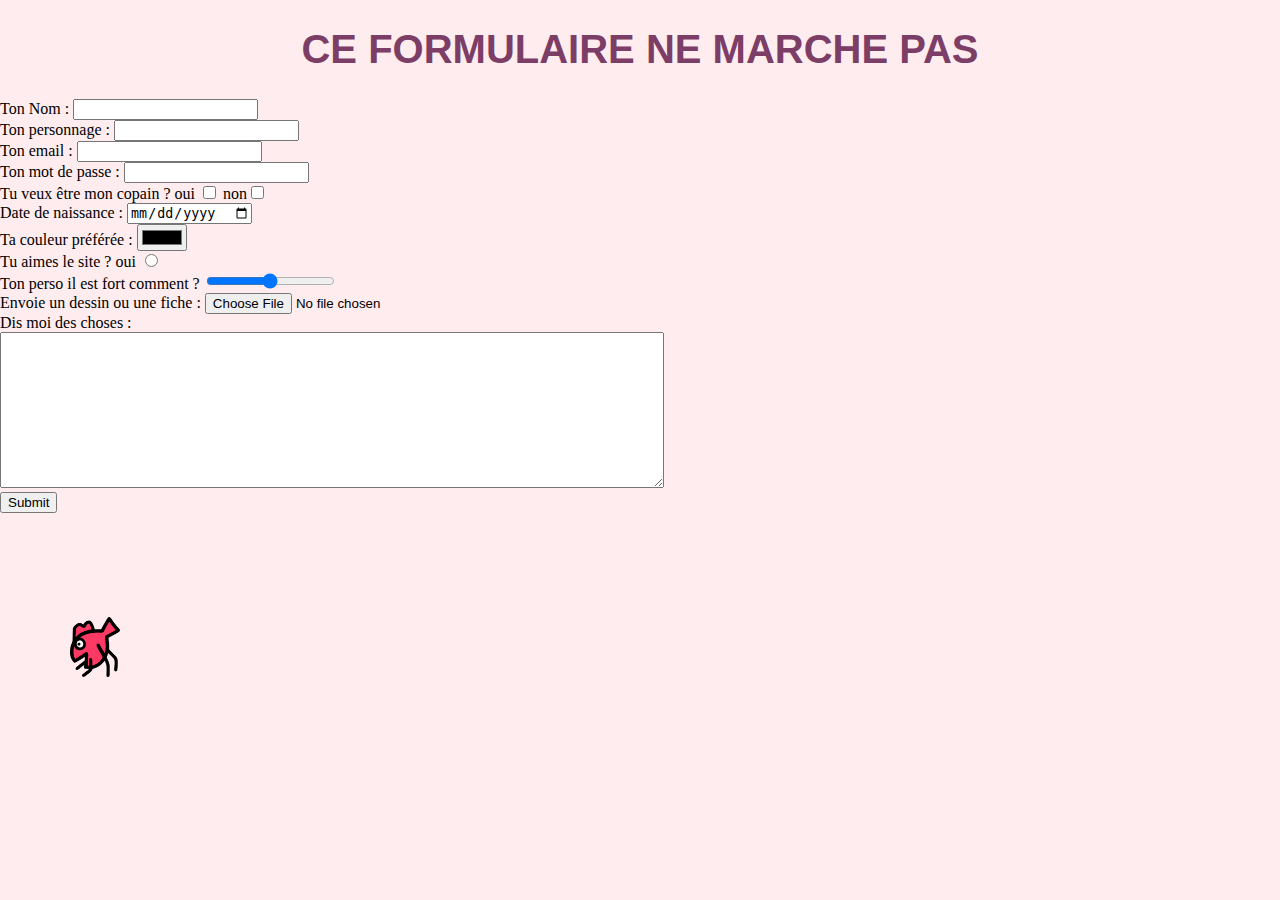
<file: Suggestbox.html>
<!DOCTYPE html>
<html lang="en" dir="ltr">

<head>
  <meta charset="utf-8">
  <title>Contact me</title>
  <link rel="stylesheet" href="css/styles.css">
    <link rel="icon" href="favicon.ico">
  <link rel="preconnect" href="https://fonts.googleapis.com">
<link rel="preconnect" href="https://fonts.gstatic.com" crossorigin>
<link href="https://fonts.googleapis.com/css2?family=Oswald&display=swap" rel="stylesheet">
<link rel="preconnect" href="https://fonts.googleapis.com">
<link rel="preconnect" href="https://fonts.gstatic.com" crossorigin>
<link href="https://fonts.googleapis.com/css2?family=Poiret+One&display=swap" rel="stylesheet">
<link rel="preconnect" href="https://fonts.googleapis.com">
<link rel="preconnect" href="https://fonts.gstatic.com" crossorigin>
<link href="https://fonts.googleapis.com/css2?family=Russo+One&display=swap" rel="stylesheet">
</head>

<body>
  <h1> CE FORMULAIRE NE MARCHE PAS </h1>
  <form class="" action="mailto:ynsungu@gmail.com" method="post">
    <label for="">Ton Nom :</label>
    <input type="text" name="Tonnom" value=""><br>
    <label for="">Ton personnage :</label>
    <input type="text" name="tonperso" value=""><br>
    <label for="">Ton email :</label>
    <input type="email" name="tonmail" value=""><br>
    <label for="">Ton mot de passe :</label>
    <input type="password" name="tonmdp" value=""><br>
    <label for="">Tu veux être mon copain ?   oui</label>
    <input type="checkbox" name="ouijeveuxetrecopain"> <label for="">non</label><input type="checkbox" name="nonjeveuxpasetrecopain"><br>
    <label for="">Date de naissance :</label>
    <input type="date" name="anniversaire" value=""><br>
    <label for="">Ta couleur préférée :</label>
    <input type="color" name="tacouleur" value=""><br>
    <label for="">Tu aimes le site ? </label>
    <label for="">oui</label>
    <input type="radio" name="ouijaimebien" value=""><br>
    <label for="">Ton perso il est fort comment ?</label>
    <input type="range" name="fortcommeca" value=""><br>
    <label for="">Envoie un dessin ou une fiche :</label>
    <input type="file" name="lefichier" value=""><br>
    <label for="">Dis moi des choses :</label><br>
    <textarea name="name" rows="10" cols="80"></textarea><br>
    <input type="submit" name="mesquestions" ><br>
  </form>
<br><br><br>
  <a href="index.html"><img class="icon" src="https://brookenword.github.io/Kunitsukami/image/Homebutton.png" alt="home button"></a>
</body>

</html>
</file>
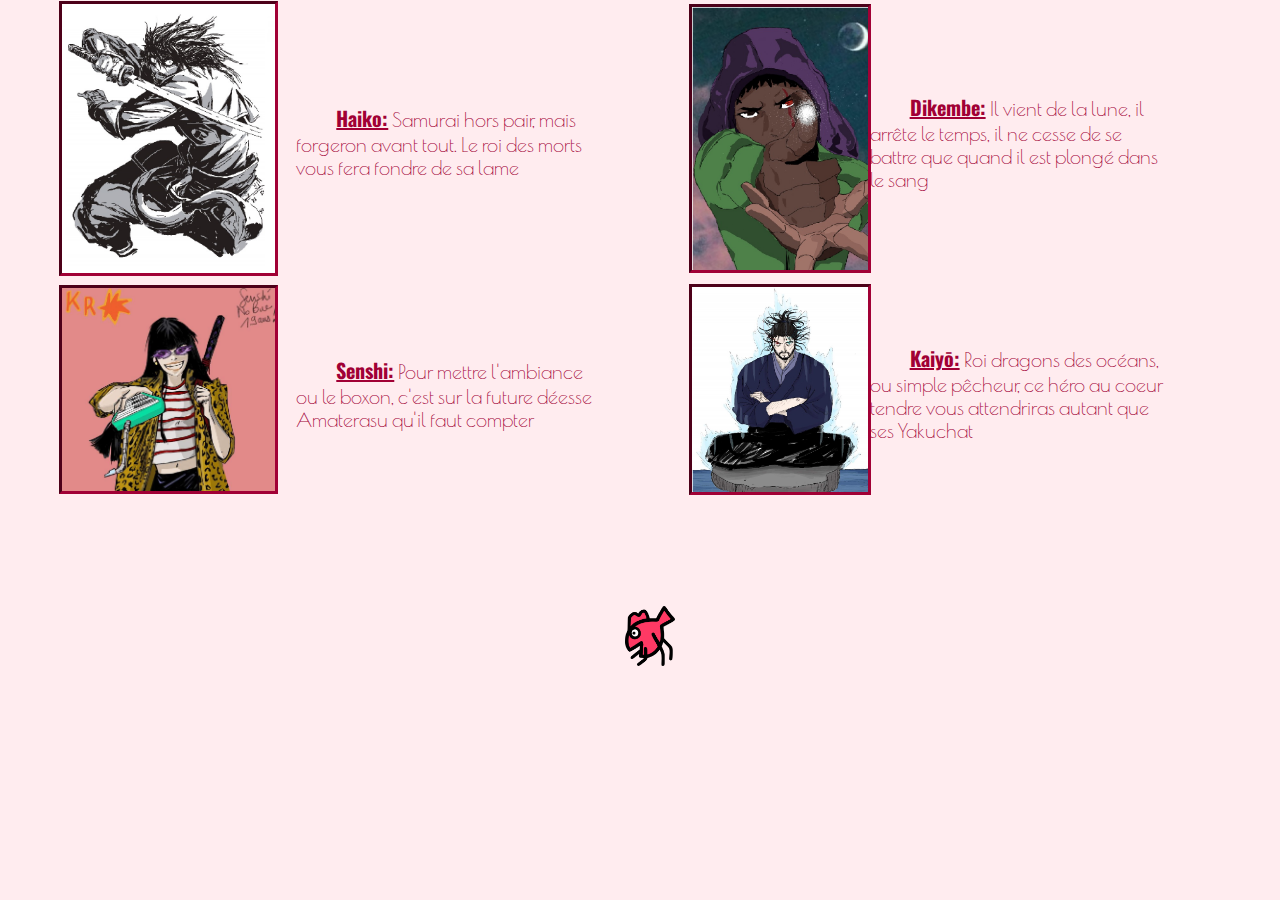
<file: Supaakyoudaibun.html>
<!DOCTYPE html>
<html lang="en" dir="ltr">

<head>
  <meta charset="utf-8">
  <title>Supaakyoudaibun</title>
  <link rel="stylesheet" href="css/styles.css">
    <link rel="icon" href="favicon.ico">
  <link rel="preconnect" href="https://fonts.googleapis.com">
<link rel="preconnect" href="https://fonts.gstatic.com" crossorigin>
<link href="https://fonts.googleapis.com/css2?family=Oswald&display=swap" rel="stylesheet">
<link rel="preconnect" href="https://fonts.googleapis.com">
<link rel="preconnect" href="https://fonts.gstatic.com" crossorigin>
<link href="https://fonts.googleapis.com/css2?family=Poiret+One&display=swap" rel="stylesheet">
<link rel="preconnect" href="https://fonts.googleapis.com">
<link rel="preconnect" href="https://fonts.gstatic.com" crossorigin>
<link href="https://fonts.googleapis.com/css2?family=Russo+One&display=swap" rel="stylesheet">
</head>

<body>
  <table  >
    <tr>
      <td >
        <a target="_blank" href="https://drive.google.com/drive/folders/1yTcmLZRSmexVgT6xI8GcyKDfSQdNZLGJ"><img class="tablett" src="https://brookenword.github.io/Kunitsukami/image/Haiko%20senshikiller.jpg" alt="Haiko Hattori"></a>
      </td>
      <td class="tablet">
           <strong><a class="skb" target="_blank" href="https://drive.google.com/drive/folders/1yTcmLZRSmexVgT6xI8GcyKDfSQdNZLGJ">Haiko:</a></strong> Samurai hors pair, mais forgeron avant tout. Le roi des morts vous fera fondre de sa lame
      </td>
      <td >
        <a target="_blank" href="https://drive.google.com/drive/folders/1yRm8sLowB3pyNQvXeq8MpbJYEbHyRBtQ"><img class="tablett" src="https://brookenword.github.io/Kunitsukami/image/shinken.jpg" alt="Dikembe Mbaka"></a><strong>
        </td>
      <td class="tablet">
        <strong><a class="skb" target="_blank" href="https://drive.google.com/drive/folders/1yRm8sLowB3pyNQvXeq8MpbJYEbHyRBtQ">Dikembe:</a></strong> Il vient de la lune, il arrête le temps, il ne cesse de se battre que quand il est plongé dans le sang
      </td>

    </tr>
    <tr>
      <td >
        <a target="_blank" href="https://drive.google.com/drive/folders/1y3xwVw7ZraD0D_AG0tRMk2RK8RBbhrOU"><img class="tablett" src="https://brookenword.github.io/Kunitsukami/image/Senshi%20apr%C3%A8s%20la%20pause.jpg" alt="Senshi Nobue"></a>
      </td>
      <td class="tablet">
        <strong><a class="skb" target="_blank" href="https://drive.google.com/drive/folders/1y3xwVw7ZraD0D_AG0tRMk2RK8RBbhrOU">Senshi:</a></strong> Pour mettre l'ambiance ou le boxon, c'est sur la future déesse Amaterasu qu'il faut compter
      </td>

      <td >
        <a target="_blank" href="https://drive.google.com/drive/folders/1yGGEbYOQx1XTGZwf7TnES3XeN2CvSrym"><img class="tablett" src="https://brookenword.github.io/Kunitsukami/image/Kaiy%C5%8D%20training.jpg" alt="Kaiyō Odayaka"></a>
      </td>
      <td class="tablet"><strong><a class="skb" target="_blank" href="https://drive.google.com/drive/folders/1yGGEbYOQx1XTGZwf7TnES3XeN2CvSrym">Kaiyō:</a></strong> Roi dragons des océans, ou simple pêcheur, ce héro au coeur tendre vous attendriras autant que ses Yakuchat
      </td>
    </tr>
  </table>
  <br><br><br>
  <center>

  <a href="index.html"><img class="icon" src="https://brookenword.github.io/Kunitsukami/image/Homebutton.png" alt="home button"></a>
  </center>
</body>

</html>
</file>
<file: css/styles.css>
/********************************************************selector************************************************************/
body {
  background-color: #FFECEF;
  margin :0;
  display: block;
}

hr {
  border-style: none;
  border-top-style: solid;
  border-color: #A62349;
  border-width: 1px;
  width: 15%;
  background-color: #FFECEF
}

h1 {
  font-size: 40PX;
  text-align: center;
  font-family: Arial, Helvetica, sans-serif;
  color: #7C3E66;
}

h3 {
  font-size: 20PX;
  text-align: center;
  font-family: Arial, Helvetica, sans-serif;
  color: #A10035
}

a {
  font-size: 20PX;
  text-align: center;
  font-family: Oswald, Helvetica, sans-serif;
  color: #A10035;
  margin-left: 20px
}

p {
  font-family: Oswald, sans-serif;
  font-size: 14px;
  text-align: justify;
  color: #A10035;
  margin-left: 40px;
  padding-top: 1%;
  padding-bottom: 4%;
}

em {
  font-size: 14PX;
  text-align: left;
  font-family: Poiret One, Arial, Helvetica, sans-serif;
  color: #A10035;
  margin-left: 20px;
  position: absolute;
  left: 15%;
}

ul {
  font-family: sans-serif;
  font-size: 14px;
  text-align: justify;
  color: #A10035;
  margin-left: 20px
}

strong {
  font-family: Russo One,sans-serif;
  font-size: 18px;
  text-align: justify;
  color: #7C3E66;
  margin-left: 20px;
  margin-top: 40px;
}

table {
  font-family: Poiret One, sans-serif;
  font-size: 20px;
  border-spacing: 0;
  color: #A10035;
  margin-left: 3%;
  margin-right: 3%;
}
/********************************************************class************************************************************/

a:hover{background-color: #efd1b4ff}
.icon {
  width: 50px;
  margin: 50px;
}

/*******************************index*****************************************/
.banniere {
  width : 100%;
}
.link1 {
  position: relative;

  display: inline-block;
  width: 100%;
}
.link2 {
  position: relative;
  display: inline-block;
  width: 8%;
  text-align: center;
}
.link0 {
  margin-top: 5%;
  margin-bottom: 5%;
  margin-left:  40%;
  display: inline-block;
}
.intro {
  margin-bottom: 10%;
  margin-top: 10%;
  position: relative;
  text-align: justify;
}


.intro2 {
  margin-bottom: 4%;
  margin-top: 2%;
  position: relative;
  padding-top: 2%;
 text-align: center;
}
.intro3 {
  margin-bottom: 10%;
  margin-top: 10%;
 width: auto;

}
.imagerie {
  background-color: white;
  width: 100%;
  margin: 0;
}
.definition {
  text-align: center;
}

/*******************************SKB*****************************************/
.tablett {
  display: inline-block;
  width: 65%;
  height: 65%;
  border-style: inset;
  border-color: #A10035;
}
.tablet {
  width: 25%;
  margin-right: 3%;
  position: relative;
  right:6%;
}



.skb {
  font-family: Oswald , sans-serif;
}

/*******************************monogatari*****************************************/
.lignedutemps {
  margin-top: 27%;
  width: 69%;
  margin-left: 21%;
}
.monosc {
  font-family: Oswald, sans-serif;
  font-size: 14px;
  color: #A10035;

}
.legends {
  position: absolute;
  top: 80%;
  left: 20%
}
.journalua {
  position: absolute;
  top: 80%;
  right: 20%;
}
.downmono1 {
  bottom: 40%;
  left: 28%;
  position: absolute;
  display: inline-block;
  transform: rotate(45deg);
}
.downmono2 {
  bottom: 40%;
  left: 48%;
  position: absolute;
  display: inline-block;
  transform: rotate(45deg);
}
.downmono3{
  bottom: 40%;
  left: 74%;
  position: absolute;
  display: inline-block;
  transform: rotate(45deg);
}
.upmono1 {
  margin-top: 24%;
  left: 20%;
  position: absolute;
  display: inline-block;
  transform: rotate(45deg);
}
.upmono2 {
  margin-top: 24%;
  left: 35%;
  position: absolute;
  display: inline-block;
  transform: rotate(45deg);
}
.upmono3{
  margin-top: 24%;
  left: 65%;
  position: absolute;
  display: inline-block;
  transform: rotate(45deg);
}
.upmono4{
  margin-top: 24%;
  left: 80%;
  position: absolute;
  display: inline-block;
  transform: rotate(45deg);
}
.titre {
  position: absolute;
  left:  38%;
  top: 11%;
  font-family: Oswald,sans-serif;
  text-align: center;
}
.fond {
  position: absolute;
  width: 100%
}
.icon1 {
  position: absolute;
  width: 50px;
  top: 80%;
}
</file>
